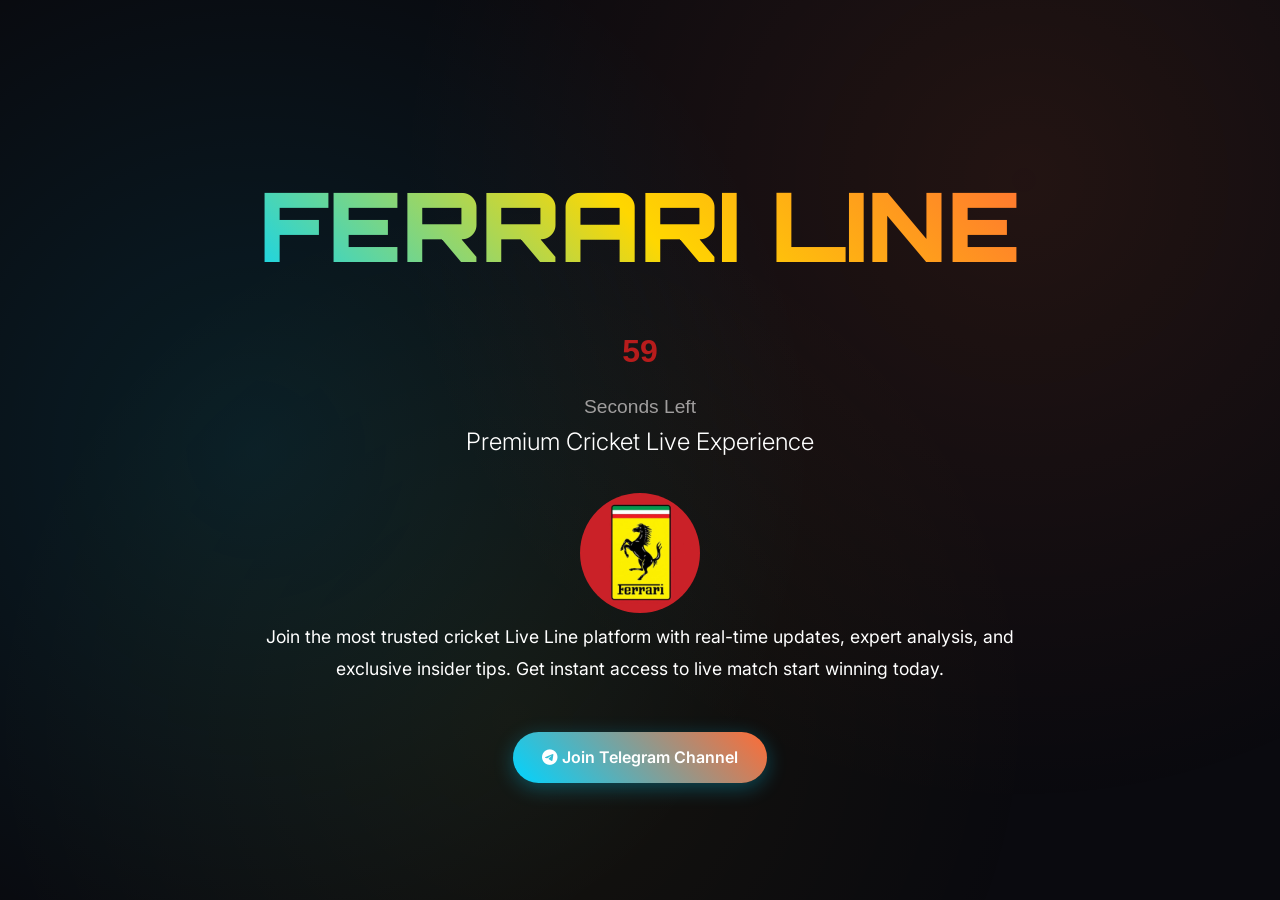
<file: index3.html>
<!DOCTYPE html>
<html lang="en">
<head>
    <meta charset="UTF-8">
    <meta name="viewport" content="width=device-width, initial-scale=1.0">
    <title>Ferrari Live Line - Premium Cricket</title>
    <link href="https://cdnjs.cloudflare.com/ajax/libs/font-awesome/6.4.0/css/all.min.css" rel="stylesheet">
    <link href="https://fonts.googleapis.com/css2?family=Inter:wght@300;400;500;600;700;800;900&family=Orbitron:wght@400;700;900&display=swap" rel="stylesheet">
    
    
    
    
    
    <!-- Meta Pixel Code -->
    <!-- Meta Pixel Code -->
<script>
!function(f,b,e,v,n,t,s)
{if(f.fbq)return;n=f.fbq=function(){n.callMethod?
n.callMethod.apply(n,arguments):n.queue.push(arguments)};
if(!f._fbq)f._fbq=n;n.push=n;n.loaded=!0;n.version='2.0';
n.queue=[];t=b.createElement(e);t.async=!0;
t.src=v;s=b.getElementsByTagName(e)[0];
s.parentNode.insertBefore(t,s)}(window, document,'script',
'https://connect.facebook.net/en_US/fbevents.js');
fbq('init', '990976033587795');
fbq('track', 'PageView');
</script>
<noscript><img height="1" width="1" style="display:none"
src="https://www.facebook.com/tr?id=990976033587795&ev=PageView&noscript=1"
/></noscript>
<!-- End Meta Pixel Code -->


    <!-- End Meta Pixel Code -->
    
    
    
    <style>
        * {
            margin: 0;
            padding: 0;
            box-sizing: border-box;
        }

        :root {
            --primary: #00d4ff;
            --secondary: #ff6b35;
            --accent: #ffd700;
            --dark: #0a0a0f;
            --darker: #050507;
            --light: #ffffff;
            --gray: #ffffff;
            --success: #00ff88;
            --warning: #ffaa00;
        }

        body {
            font-family: 'Inter', sans-serif;
            background: var(--dark);
            color: var(--light);
            line-height: 1.6;
            overflow-x: hidden;
        }

        /* Animated Background */
        .bg-animation {
            position: fixed;
            top: 0;
            left: 0;
            width: 100%;
            height: 100%;
            z-index: -1;
            background: 
                radial-gradient(circle at 20% 50%, rgba(0, 212, 255, 0.1) 0%, transparent 50%),
                radial-gradient(circle at 80% 20%, rgba(255, 107, 53, 0.1) 0%, transparent 50%),
                radial-gradient(circle at 40% 80%, rgba(255, 215, 0, 0.05) 0%, transparent 50%);
            animation: bgShift 20s ease-in-out infinite;
        }

        @keyframes bgShift {
            0%, 100% { transform: scale(1) rotate(0deg); }
            33% { transform: scale(1.1) rotate(1deg); }
            66% { transform: scale(0.9) rotate(-1deg); }
        }

        /* Header */
        .header {
            position: fixed;
            top: 0;
            width: 100%;
            background: rgba(10, 10, 15, 0.95);
            backdrop-filter: blur(20px);
            border-bottom: 1px solid rgba(0, 212, 255, 0.2);
            z-index: 1000;
            transition: all 0.3s ease;
        }

        .header.scrolled {
            background: rgba(10, 10, 15, 0.98);
            box-shadow: 0 5px 30px rgba(0, 212, 255, 0.1);
        }

        .nav {
            display: flex;
            justify-content: space-between;
            align-items: center;
            padding: 1rem 2rem;
            max-width: 1400px;
            margin: 0 auto;
        }

        .logo {
            font-family: 'Orbitron', monospace;
            font-size: 2rem;
            font-weight: 900;
            background: linear-gradient(45deg, var(--primary), var(--secondary));
            -webkit-background-clip: text;
            -webkit-text-fill-color: transparent;
            background-clip: text;
            text-decoration: none;
        }

        .nav-links {
            display: flex;
            list-style: none;
            gap: 2rem;
        }

        .nav-links a {
            color: var(--light);
            text-decoration: none;
            font-weight: 500;
            transition: all 0.3s ease;
            position: relative;
        }

        .nav-links a:hover {
            color: var(--primary);
        }

        .nav-links a::after {
            content: '';
            position: absolute;
            bottom: -5px;
            left: 0;
            width: 0;
            height: 2px;
            background: var(--primary);
            transition: width 0.3s ease;
        }

        .nav-links a:hover::after {
            width: 100%;
        }

        .cta-primary {
            background: linear-gradient(45deg, var(--primary), var(--secondary));
            color: var(--light);
            padding: 0.8rem 1.8rem;
            border: none;
            border-radius: 50px;
            font-weight: 600;
            text-decoration: none;
            transition: all 0.3s ease;
            box-shadow: 0 5px 20px rgba(0, 212, 255, 0.3);
        }

        .cta-primary:hover {
            transform: translateY(-2px);
            box-shadow: 0 8px 25px rgba(0, 212, 255, 0.4);
        }

        /* Hero Section */
        .hero {
            min-height: 100vh;
            display: flex;
            align-items: center;
            justify-content: center;
            text-align: center;
            padding: 6rem 2rem 4rem;
            position: relative;
        }

        .hero-content {
            max-width: 800px;
            z-index: 2;
        }

        .hero-title {
            font-family: 'Orbitron', monospace;
            font-size: clamp(3rem, 8vw, 6rem);
            font-weight: 900;
            margin-bottom: 1.5rem;
            background: linear-gradient(45deg, var(--primary), var(--accent), var(--secondary));
            -webkit-background-clip: text;
            -webkit-text-fill-color: transparent;
            background-clip: text;
            animation: glow 2s ease-in-out infinite alternate;
        }

        @keyframes glow {
            from { filter: drop-shadow(0 0 20px rgba(0, 212, 255, 0.5)); }
            to { filter: drop-shadow(0 0 30px rgba(255, 107, 53, 0.5)); }
        }

        .hero-subtitle {
            font-size: 1.5rem;
            color: var(--gray);
            margin-bottom: 2rem;
            font-weight: 300;
        }

        .hero-description {
            font-size: 1.1rem;
            color: var(--gray);
            margin-bottom: 3rem;
            line-height: 1.8;
        }

        .cta-group {
            display: flex;
            gap: 1rem;
            justify-content: center;
            flex-wrap: wrap;
        }

        .cta-secondary {
            background: transparent;
            color: var(--primary);
            padding: 0.8rem 1.8rem;
            border: 2px solid var(--primary);
            border-radius: 50px;
            font-weight: 600;
            text-decoration: none;
            transition: all 0.3s ease;
        }

        .cta-secondary:hover {
            background: var(--primary);
            color: var(--dark);
            transform: translateY(-2px);
        }

        /* Live Stats Section */
        .stats {
            padding: 4rem 2rem;
            background: rgba(5, 5, 7, 0.5);
            border-top: 1px solid rgba(0, 212, 255, 0.1);
            border-bottom: 1px solid rgba(0, 212, 255, 0.1);
        }

        .stats-grid {
            display: grid;
            grid-template-columns: repeat(auto-fit, minmax(200px, 1fr));
            gap: 2rem;
            max-width: 1200px;
            margin: 0 auto;
        }

        .stat-card {
            text-align: center;
            padding: 2rem;
            background: rgba(255, 255, 255, 0.05);
            border: 1px solid rgba(0, 212, 255, 0.2);
            border-radius: 20px;
            transition: all 0.3s ease;
        }

        .stat-card:hover {
            transform: translateY(-5px);
            border-color: var(--primary);
            box-shadow: 0 10px 30px rgba(0, 212, 255, 0.2);
        }

        .stat-number {
            font-family: 'Orbitron', monospace;
            font-size: 2.5rem;
            font-weight: 900;
            color: var(--primary);
            margin-bottom: 0.5rem;
        }

        .stat-label {
            color: var(--gray);
            font-weight: 500;
        }

        /* Live Matches Section */
        .live-matches {
            padding: 6rem 2rem;
            max-width: 1400px;
            margin: 0 auto;
        }

        .section-title {
            text-align: center;
            font-size: 3rem;
            font-weight: 700;
            margin-bottom: 3rem;
            color: var(--light);
        }

        .matches-grid {
            display: grid;
            grid-template-columns: repeat(auto-fit, minmax(400px, 1fr));
            gap: 2rem;
        }

        .match-card {
            background: rgba(255, 255, 255, 0.05);
            border: 1px solid rgba(0, 212, 255, 0.2);
            border-radius: 20px;
            padding: 2rem;
            transition: all 0.3s ease;
            position: relative;
            overflow: hidden;
        }

        .match-card::before {
            content: '';
            position: absolute;
            top: 0;
            left: -100%;
            width: 100%;
            height: 100%;
            background: linear-gradient(90deg, transparent, rgba(0, 212, 255, 0.1), transparent);
            transition: left 0.5s ease;
        }

        .match-card:hover::before {
            left: 100%;
        }

        .match-card:hover {
            transform: translateY(-5px);
            border-color: var(--primary);
            box-shadow: 0 15px 40px rgba(0, 212, 255, 0.2);
        }

        .match-header {
            display: flex;
            justify-content: space-between;
            align-items: center;
            margin-bottom: 1.5rem;
        }

        .match-status {
            background: var(--success);
            color: var(--dark);
            padding: 0.5rem 1rem;
            border-radius: 20px;
            font-size: 0.9rem;
            font-weight: 600;
            animation: pulse 2s infinite;
        }

        .match-status.upcoming {
            background: var(--warning);
        }

        @keyframes pulse {
            0%, 100% { opacity: 1; }
            50% { opacity: 0.7; }
        }

        .match-teams {
            display: flex;
            justify-content: space-between;
            align-items: center;
            margin-bottom: 1.5rem;
        }

        .team {
            text-align: center;
            flex: 1;
        }

        .team-name {
            font-weight: 600;
            font-size: 1.2rem;
            margin-bottom: 0.5rem;
        }

        .team-score {
            font-family: 'Orbitron', monospace;
            font-size: 2rem;
            font-weight: 700;
            color: var(--primary);
        }

        .vs {
            font-weight: 700;
            font-size: 1.2rem;
            color: var(--gray);
            margin: 0 1rem;
        }

        .match-details {
            display: flex;
            justify-content: space-between;
            color: var(--gray);
            font-size: 0.9rem;
        }

        /* Features Section */
        .features {
            padding: 6rem 2rem;
            background: rgba(5, 5, 7, 0.3);
        }

        .features-grid {
            display: grid;
            grid-template-columns: repeat(auto-fit, minmax(300px, 1fr));
            gap: 2rem;
            max-width: 1200px;
            margin: 0 auto;
        }

        .feature-card {
            text-align: center;
            padding: 3rem 2rem;
            background: rgba(255, 255, 255, 0.05);
            border: 1px solid rgba(0, 212, 255, 0.2);
            border-radius: 20px;
            transition: all 0.3s ease;
        }

        .feature-card:hover {
            transform: translateY(-10px);
            border-color: var(--primary);
            box-shadow: 0 20px 40px rgba(0, 212, 255, 0.2);
        }

        .feature-icon {
            font-size: 3rem;
            color: var(--primary);
            margin-bottom: 1.5rem;
        }

        .feature-title {
            font-size: 1.5rem;
            font-weight: 600;
            margin-bottom: 1rem;
            color: var(--light);
        }

        .feature-description {
            color: var(--gray);
            line-height: 1.8;
        }

        /* Footer */
        .footer {
            background: var(--darker);
            padding: 4rem 2rem 2rem;
            border-top: 1px solid rgba(0, 212, 255, 0.2);
        }

        .footer-content {
            max-width: 1200px;
            margin: 0 auto;
            display: grid;
            grid-template-columns: repeat(auto-fit, minmax(250px, 1fr));
            gap: 3rem;
        }

        .footer-section h3 {
            color: var(--primary);
            margin-bottom: 1.5rem;
            font-weight: 600;
        }

        .footer-section p {
            color: var(--gray);
            line-height: 1.8;
            margin-bottom: 1rem;
        }

        .footer-section a {
            color: var(--gray);
            text-decoration: none;
            display: block;
            margin-bottom: 0.5rem;
            transition: color 0.3s ease;
        }

        .footer-section a:hover {
            color: var(--primary);
        }

        .footer-bottom {
            text-align: center;
            margin-top: 3rem;
            padding-top: 2rem;
            border-top: 1px solid rgba(255, 255, 255, 0.1);
            color: var(--gray);
        }

        /* Mobile Responsive */
        @media (max-width: 768px) {
            .nav-links {
                display: none;
            }

            .hero-title {
                font-size: 3rem;
            }

            .hero-subtitle {
                font-size: 1.2rem;
            }

            .cta-group {
                flex-direction: column;
                align-items: center;
            }

            .matches-grid {
                grid-template-columns: 1fr;
            }

            .features-grid {
                grid-template-columns: 1fr;
            }

            .nav {
                padding: 1rem;
            }
        }

        /* Loading Animation */
        .loading {
            position: fixed;
            top: 0;
            left: 0;
            width: 100%;
            height: 100%;
            background: var(--dark);
            display: flex;
            justify-content: center;
            align-items: center;
            z-index: 9999;
            transition: opacity 0.5s ease;
        }

        .loading.hidden {
            opacity: 0;
            pointer-events: none;
        }

        .loader {
            width: 60px;
            height: 60px;
            border: 3px solid rgba(0, 212, 255, 0.3);
            border-top: 3px solid var(--primary);
            border-radius: 50%;
            animation: spin 1s linear infinite;
        }

        @keyframes spin {
            0% { transform: rotate(0deg); }
            100% { transform: rotate(360deg); }
        }
        img {
     width: 120px;
     height: 120px;
     border-radius: 50%;

        }
        .paragraph,
  .counter {
    font-family: 'Open Sans', sans-serif;
    font-size:1.2rem;
    color: rgb(160, 158, 158);
    margin-top: 15px;
      }
        #countdown,  #countdown2{
    font-family: 'Oswald', sans-serif;
    color:rgb(183, 28, 28);
    margin-top: -15px;
    margin-bottom: -15px;
  }

  #countdown{
   font-size: 2rem;
  }

  #countdown2{
   font-size: 1.5rem;
  }
  .timer {
  font-size: 48px;
  font-weight: bold;
  margin-bottom: 20px;
  padding: 5px;
  border-radius: 1rem;
  animation: pulse .5s infinite alternate;
  transform: rotate(360deg);
}
        .points {
    color: #fff;
    margin-top: 0;
    
    
  }


  .points .fa-solid {
    color:rgb(215, 234, 5);
  }

  .points ul {
    list-style-type: none;
    margin-top: 20px;
    text-align: left;
  }

  .points ul li {
    margin-bottom: 20px;
    font-family: 'Open Sans', sans-serif;
    font-size: 1rem;
    font-weight: 600;
  }
        
        @keyframes pulse {
  from {
    opacity: 0;
    transform: scale(1);
    background-color: rgb(115, 255, 0);
  }
  to {
    opacity: 1;
    transform: scale(1.2);
    background-color: rgb(238, 255, 0);
  }
}

    </style>
</head>
<body>
    <!-- Loading Screen -->
    <div class="loading" id="loading">
        <div class="loader"></div>
    </div>

    <!-- Animated Background -->
    <div class="bg-animation"></div>

  

    <!-- Hero Section -->
    <section class="hero" id="home">
        <div class="hero-content">
            <h1 class="hero-title">FERRARI LINE</h1>
            <span class="timer" id="countdown">1:00</span>
            <div class="second counter">Seconds Left</div>
            <p class="hero-subtitle">Premium Cricket Live Experience</p>
             <img src="fr.jpeg" alt="Profile">
            <p class="hero-description">
                Join the most trusted cricket Live Line platform with real-time updates, expert analysis, and exclusive insider tips. 
                Get instant access to live match  start winning today.
            </p>
            
            <div class="cta-group">
                <a href="https://t.me/+jRVmac1Vy9JiNWZl" class="cta-primary" target="_blank">
                    <i class="fab fa-telegram"></i> Join Telegram Channel
                </a>
               
            </div>
        </div>
    </section>

   

   
    <script>
        // Loading screen
        window.addEventListener('load', function() {
            setTimeout(() => {
                document.getElementById('loading').classList.add('hidden');
            }, 1000);
        });

        // Header scroll effect
        window.addEventListener('scroll', function() {
            const header = document.getElementById('header');
            if (window.scrollY > 100) {
                header.classList.add('scrolled');
            } else {
                header.classList.remove('scrolled');
            }
        });

        // Smooth scrolling
        document.querySelectorAll('a[href^="#"]').forEach(anchor => {
            anchor.addEventListener('click', function (e) {
                e.preventDefault();
                const target = document.querySelector(this.getAttribute('href'));
                if (target) {
                    target.scrollIntoView({
                        behavior: 'smooth',
                        block: 'start'
                    });
                }
            });
        });

        // Animate elements on scroll
        const observerOptions = {
            threshold: 0.1,
            rootMargin: '0px 0px -50px 0px'
        };

        const observer = new IntersectionObserver((entries) => {
            entries.forEach(entry => {
                if (entry.isIntersecting) {
                    entry.target.style.opacity = '1';
                    entry.target.style.transform = 'translateY(0)';
                }
            });
        }, observerOptions);

        // Observe cards and sections
        document.querySelectorAll('.stat-card, .match-card, .feature-card').forEach(card => {
            card.style.opacity = '0';
            card.style.transform = 'translateY(30px)';
            card.style.transition = 'opacity 0.6s ease, transform 0.6s ease';
            observer.observe(card);
        });

        // Add some interactive particle effects
        function createParticle() {
            const particle = document.createElement('div');
            particle.style.cssText = `
                position: fixed;
                width: 4px;
                height: 4px;
                background: rgba(0, 212, 255, 0.6);
                border-radius: 50%;
                pointer-events: none;
                z-index: -1;
                animation: float 6s ease-in-out infinite;
            `;
            
            particle.style.left = Math.random() * window.innerWidth + 'px';
            particle.style.top = Math.random() * window.innerHeight + 'px';
            
            document.body.appendChild(particle);
            
            setTimeout(() => {
                particle.remove();
            }, 6000);
        }

        // Create particles periodically
        setInterval(createParticle, 2000);

        // Add CSS for particle animation
        const style = document.createElement('style');
        style.textContent = `
            @keyframes float {
                0%, 100% { transform: translateY(0px) rotate(0deg); opacity: 0; }
                50% { transform: translateY(-20px) rotate(180deg); opacity: 1; }
            }
        `;
        document.head.appendChild(style);
    </script>
    <script>
    let remainingSeconds = 60;
   
  
    function updateCountdown() {
      document.getElementById("countdown").innerHTML = `${remainingSeconds}`;
     
  
      remainingSeconds -= 1;
     
  
      if (remainingSeconds < 0) {
        remainingSeconds = 60; 
      }
    
    }
  
    updateCountdown();
    const countdownInterval = setInterval(updateCountdown, 1000);
  </script>
</body>
</html>
</file>
